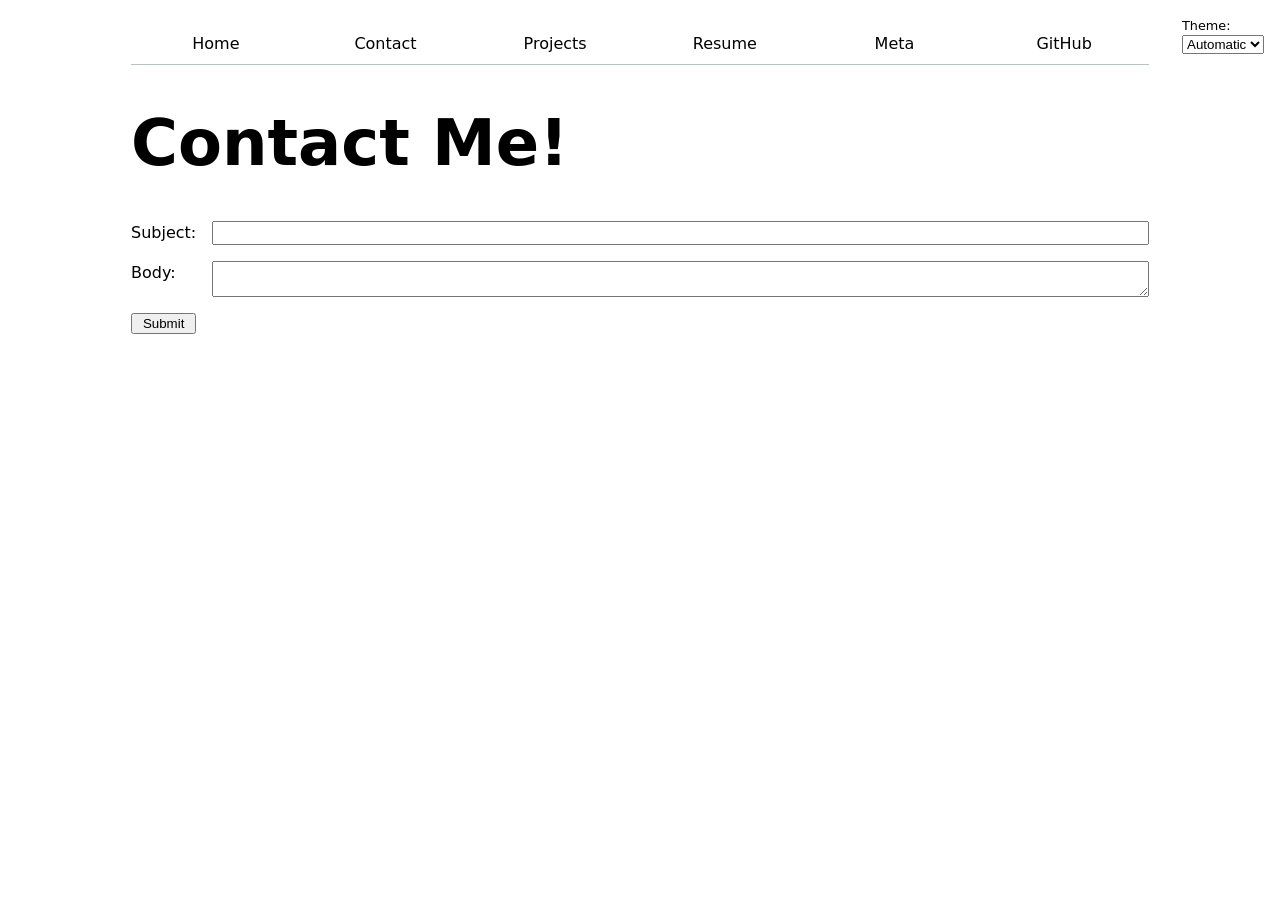
<file: contact/index.html>
<!DOCTYPE html>
<html lang="en">
<head>
    <link rel="stylesheet" href="../style.css">
    <meta charset="UTF-8">
    <meta name="viewport" content="width=device-width, initial-scale=1.0">
    <title>Contact Beliz Akbulut</title>
</head>
<body>
    <script src="../global.js" type="module"></script>
    <h1>Contact Me!</h1>
    <form action="mailto:bakbulut@ucsd.edu" method="GET">
        <!-- <label>Email:
            <input name="email" type="email">
        </label> -->
        
        <label>
            Subject:
            <input name="subject">
        </label>
        
        <label>
            Body:
            <textarea name="body"></textarea>
        </label>
        
        <button>Submit</button>
    </form>
</body>
</html>
</file>
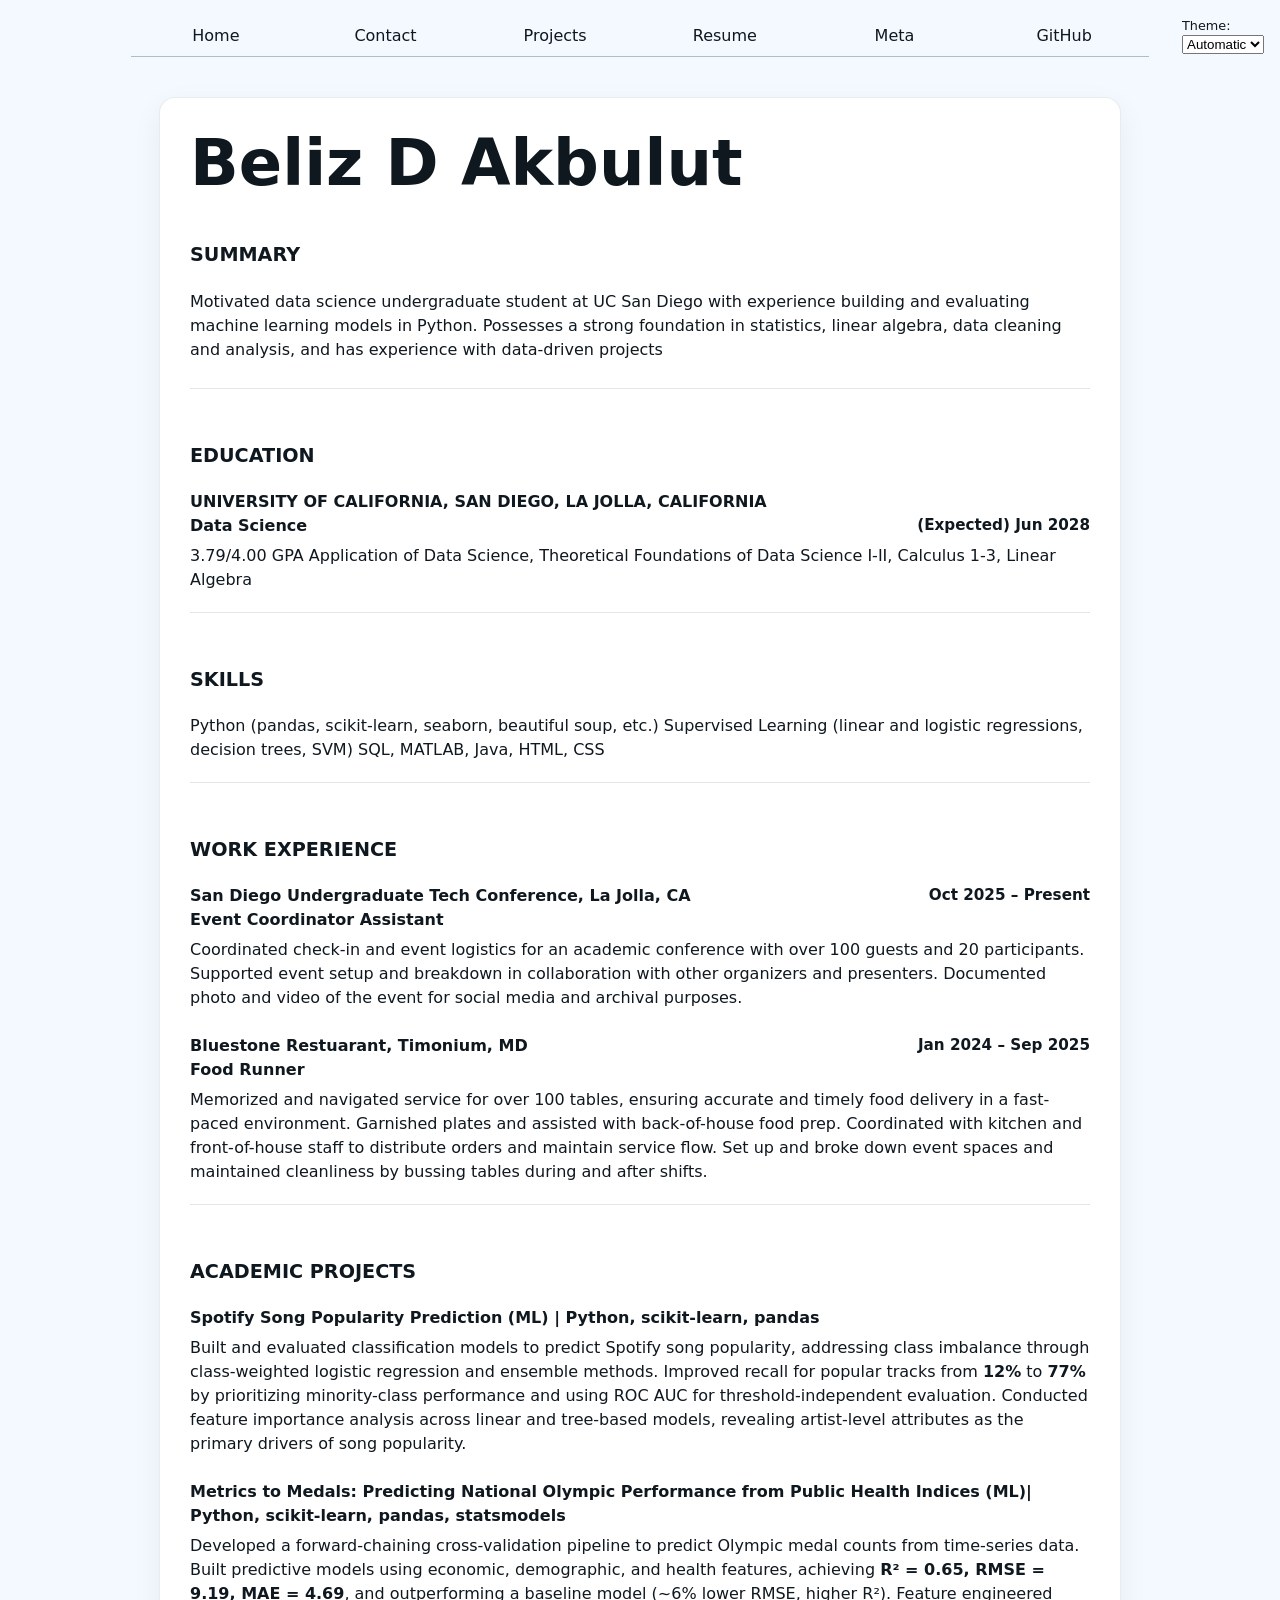
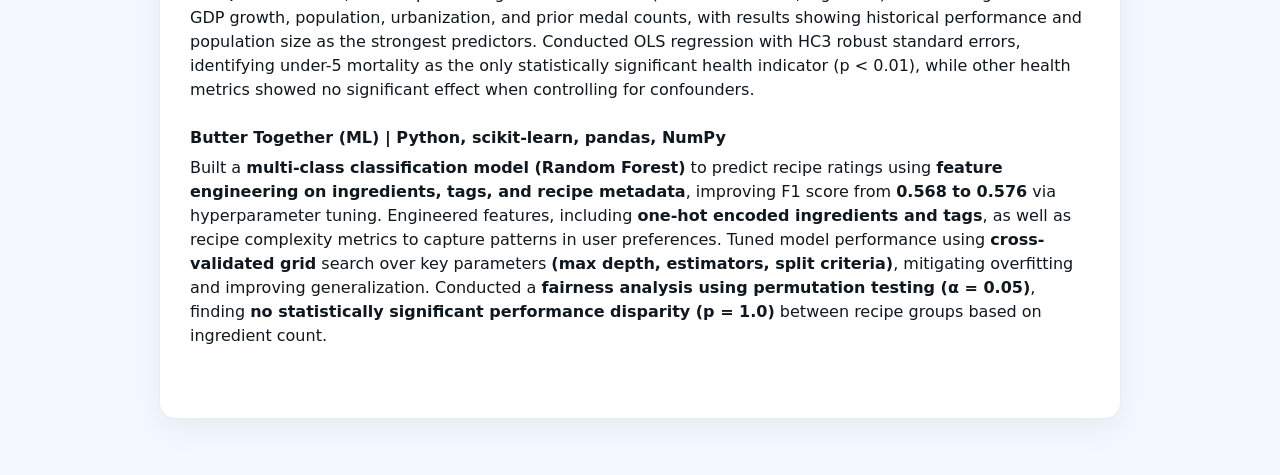
<file: resume/index.html>
<!DOCTYPE html>
<html lang="en">
<head>
    <link rel="stylesheet" href="resume_style.css">
    <link rel="stylesheet" href="../style.css">
    <meta charset="UTF-8">
    <meta name="viewport" content="width=device-width, initial-scale=1.0">
    <title>Beliz Akbulut Resume</title>
</head>
<body>
    <script src="../global.js" type="module"></script>
    <article>
        <h1>Beliz D Akbulut</h1>
        <section>
            <h2>SUMMARY</h2> <hr />
            <p>
                Motivated data science undergraduate student at UC San Diego with experience building 
                and evaluating machine learning models in Python. Possesses a strong foundation in statistics,
                linear algebra, data cleaning and analysis, and has experience with data-driven projects
            </p>
        </section>
        <section>
            <h2>EDUCATION</h2> <hr />
            <p><b>UNIVERSITY OF CALIFORNIA, SAN DIEGO, LA JOLLA, CALIFORNIA<br> Data Science
                <time datetime="2024-09/2028-06">(Expected) Jun 2028</time></b></p>

            <ul>
                <li>3.79/4.00 GPA</li>
                <li>Application of Data Science, Theoretical Foundations of Data Science I-II, Calculus 1-3, Linear Algebra</li>
            </ul>

        </section>
        <section>
            <h2>SKILLS</h2> <hr />
            <ul>
                <li>Python (pandas, scikit-learn, seaborn, beautiful soup, etc.)</li>
                <li>Supervised Learning (linear and logistic regressions, decision trees, SVM)</li>
                <li>SQL, MATLAB, Java, HTML, CSS</li>
              </ul>
        </section>

        <section>
            <h2>WORK EXPERIENCE</h2> <hr />
            <p><b>San Diego Undergraduate Tech Conference, La Jolla, CA
                <time datetime="2025-10/2026-04">Oct 2025 – Present</time>
                <br>Event Coordinator Assistant</b></p>
                <ul>
                    <li>Coordinated check-in and event logistics for an academic conference with over 100 guests and 20 participants.</li>
                    <li>Supported event setup and breakdown in collaboration with other organizers and presenters.</li>
                    <li>Documented photo and video of the event for social media and archival purposes.</li>
                </ul>

            <p><b><br>Bluestone Restuarant, Timonium, MD
                <time datetime="2024-01/2025-09">Jan 2024 – Sep 2025</time>
                <br>Food Runner</b></p>
                <ul>
                    <li>Memorized and navigated service for over 100 tables, ensuring accurate and timely food delivery in a fast-paced environment.</li>
                    <li>Garnished plates and assisted with back-of-house food prep.</li>
                    <li>Coordinated with kitchen and front-of-house staff to distribute orders and maintain service flow.</li>
                    <li>Set up and broke down event spaces and maintained cleanliness by bussing tables during and after shifts.</li>
                </ul>
        </section>
        <section>
            <h2>ACADEMIC PROJECTS</h2><hr />
            <p><b>Spotify Song Popularity Prediction (ML) | Python, scikit-learn, pandas</b></p>
                <ul>
                    <li>Built and evaluated classification models to predict Spotify song popularity, addressing class imbalance through class-weighted
                        logistic regression and ensemble methods.</li>
                    <li>Improved recall for popular tracks from <b>12%</b> to <b>77%</b> by prioritizing minority-class performance and using ROC AUC for
                        threshold-independent evaluation.</li>
                    <li>Conducted feature importance analysis across linear and tree-based models, revealing artist-level attributes as the primary drivers
                        of song popularity.</li>
                </ul>

            <p><b><br>Metrics to Medals: Predicting National Olympic Performance from Public Health Indices (ML)| Python, scikit-learn, pandas, statsmodels</b></p>
                <ul>
                    <li>Developed a forward-chaining cross-validation pipeline to predict Olympic medal counts from time-series data.</li>
                    <li>Built predictive models using economic, demographic, and health features, achieving <b>R² = 0.65, RMSE = 9.19, MAE = 4.69</b>, and
                        outperforming a baseline model (~6% lower RMSE, higher R²).</li>
                    <li>Feature engineered GDP growth, population, urbanization, and prior medal counts, with results showing historical performance
                        and population size as the strongest predictors.</li>
                    <li>Conducted OLS regression with HC3 robust standard errors, identifying under-5 mortality as the only statistically significant health
                        indicator (p < 0.01), while other health metrics showed no significant effect when controlling for confounders.</li>
                </ul>

            <p><b><br>Butter Together (ML) | Python, scikit-learn, pandas, NumPy</b></p>
                <ul>
                    <li>Built a <b>multi-class classification model (Random Forest)</b> to predict recipe ratings using <b>feature engineering on ingredients, tags,
                        and recipe metadata</b>, improving F1 score from <b>0.568 to 0.576</b> via hyperparameter tuning.</li>
                    <li>Engineered features, including <b>one-hot encoded ingredients and tags</b>, as well as recipe complexity metrics to capture patterns in
                        user preferences.</li>
                    <li>Tuned model performance using <b>cross-validated grid</b> search over key parameters <b>(max depth, estimators, split criteria)</b>, mitigating
                        overfitting and improving generalization.</li>
                    <li>Conducted a <b>fairness analysis using permutation testing (α = 0.05)</b>, finding <b>no statistically significant performance disparity (p =
                        1.0)</b> between recipe groups based on ingredient count.</li>
                </ul>
        </section>
    </article>
</body>
</html>
</file>
<file: style.css>
:root {
    --color-accent: oklch(65% 50% 0);
    color-scheme: light dark; 
    --color: oklch(60% 45% 0);
}
a:hover {
    border-bottom: 0.4em solid var(--color-accent);
    background-color: color-mix(in oklch, var(--color-accent), canvas 85%);
}

body {
    /* Set line height to 1.5 times the font size and use the OS's UI font 
    as the wesbite font */
    font: 100%/1.5 system-ui;
    max-width: 100ch;
    margin-inline: auto;
    padding: 1rem;
    accent-color: var(--color-accent);
}

ul {
    display: contents;
}

li {
    display: contents;
}

nav {
    --border-color: oklch(50% 10% 200 / 40%);
    display: flex;
    margin-bottom: 2rem;
    border-bottom-width: 1px;
    border-bottom-style: solid;
    border-bottom-color: var(--border-color);
}
nav a {
    flex: 1;
    text-decoration: none;
    color: inherit;
    text-align: center;
    padding: 0.5em;
}

.current {
    border-bottom: 0.4em solid oklch(80% 3% 200);
    padding-bottom: 0.25em;
}

form {
    display: grid;
    grid-template-columns: auto 1fr;
    gap: 1em;
}
label {
    display:grid;
    grid-template-columns: subgrid;
    grid-column: 1 / -1;
}

.projects {
    display: grid;
    grid-template-columns: repeat(auto-fill, minmax(15em, 1fr));
    gap: 1em;
}

article {
    display: grid;
    grid-template-rows: subgrid;
    grid-row: span 3;
    gap: 1em;
}

h1 {
    font-size: 400%;
}

h1, h2, h3, h4, h5, h6 {
    line-height: 1.1;
    text-wrap: balance;
}

h2 {
    margin: 0;
}
.color-scheme {
    position: absolute;
    top: 1rem;
    right: 1rem;
    font-size: 80%;
    font-family: inherit;
}
dl {
    display: grid;
    grid-template-columns: repeat(4, 1fr);
    margin: 0;
    padding: 12px;
}

dt {
    grid-row: 1;
    font-weight: bold;
}

dd {
    grid-row: 2;
    margin: 0;
}

.projects img {
    width: 100%;
    height: auto;
}

section {
    margin: 20px 0;
    padding-bottom: 20px;
    border-bottom: 1px solid #e5e5e5;
}

section:last-of-type {
    border-bottom: none;
}

#projects-pie-plot{
    max-width: 20em;
    margin-block: 2em;

    overflow: visible;
}

.legend {
    display: flex;
    justify-content: center; 
    flex-wrap: wrap; 
    gap: 1.5em;
  
    list-style: none;
    padding: 0.75em 1em;
    margin-top: 1.5em;
    margin-bottom: 2em;
  
    border: 1px solid #ccc;
    border-radius: 6px;
    width: fit-content; 
    margin-left: auto;
    margin-right: auto;
    background: #f9f9f9;
  }

  .legend li {
    display: flex;
    align-items: center;
    gap: 0.4em;
    font-size: 0.9rem;
  }

  .legend .swatch {
    width: 0.9em;
    height: 0.9em;
    background-color: var(--color);
    border-radius: 50%;
    display: inline-block;
  }


  &:has(path:hover) {
    path:not(:hover) {
        opacity: 0.5;
    }
  }
  path { 
    transition: 300ms;
    cursor: pointer;
  }

  .selected {
    --color: oklch(60% 45% 0) !important;
  
    &:is(path) {
      fill: var(--color);
    }
  }
  .searchBar {
    display: flex;
    justify-content: center; 
    flex-wrap: wrap; 
    gap: 1.5em;
  
    list-style: none;
    padding: 0.75em 1em;
    margin-top: 1.5em;
    margin-bottom: 2em;
  
    border: 1px solid #ccc;
    border-radius: 6px;
    width: fit-content; 
    margin-left: auto;
    margin-right: auto;
    background: #f9f9f9;
  }
  
  .stats {
    display: grid;
    grid-template-rows: auto auto;
    grid-auto-flow: column;
    justify-content: space-between;
    gap: 1rem 2rem;
    border: 1px solid #ccc;
    border-radius: 6px;
    background: #f9f9f9;
  }
  
  .stats dt {
    grid-row: 1;
    font-weight: 400;
    color: gray;
  }
  
  .stats dd {
    grid-row: 2;
    margin: 0;
    font-size: 2rem;
  }

  .stats #summary {
    margin-bottom: 8px;
    font-weight: 600;
  }

  .gridLines {
    color: #ccc
  }

  dl.info {
    display: grid;
    grid-template-columns: auto 1fr;
    background-color:white;
    border-radius: 8px; 
    column-gap: 12px;
    row-gap: 4px;
    padding: 10px 14px;
    border: 1px solid #ddd;
    box-shadow: 0 4px 12px rgba(0,0,0, 0.15);
    font-size: 0.9rem;

    transition-duration: 500ms;
    transition-property: opacity, visibility;
  }

dl.info[hidden]:not(:hover, :focus-within) {
    opacity: 0;
    visibility: hidden;
}

dl.info dt,
dl.info dd {
    margin: 0;
}

dl.info dt {
    color: #777;
    font-size: 0.8rem;
    text-transform: uppercase;
    letter-spacing: 0.03em;
}

dl.info dd{
    font-weight: bold;
    color: #222;
}

.tooltip {
    position: fixed;
    top: 1em;
    left: 1em;
}

circle {
    transition: 200ms;
    transform-origin: center;
    transform-box: fill-box;
}

circle:hover {
    transform: scale(1.5);
}


@keyframes marching-ants {
    to {
      stroke-dashoffset: -8; /* 5 + 3 */
    }
  }
  
  .selection {
    fill-opacity: 0.1;
    stroke: black;
    stroke-opacity: 0.7;
    stroke-dasharray: 5 3;
    animation: marching-ants 2s linear infinite;
  }

  circle.selected {
    fill: #ff6b6b;
  }

  .project-link {
    color: var(--color-accent);
    text-decoration: none;
    font-weight: 600;
    display: inline;
    margin-top: -0.5em;
}

/* override your global hover rule */
.project-link:hover {
  border-bottom: 0.2em solid var(--color-accent);
  background: none;
}
</file>
<file: resume/resume_style.css>
/* Reset
body, h1, h2, p, ul {
    margin: 0;
    padding: 0;
}

Base
body {
    font-family: 'Intero', system-ui, -apple-system, sans-serif;
    background: oklch(98% 0.01 250);
    color: oklch(20% 0.02 250);
    line-height: 1.6;
}
Dates
time {
    float: right;
    color: oklch(55% 0.01 250);
    font-size: 0.95rem;
}

Container
article {
    max-width: 900px;
    margin: 40px auto;
    padding: 30px;
    background: oklch(100% 0 0);
    border-radius: 16px;

    border: 1px solid oklch(85% 0.02 250 / 40%);
    box-shadow: 0 10px 30px oklch(0% 0 0 / 6%);
}

Name
h1 {
    font-size: 2.4rem;
    font-weight: 700;
    margin-bottom: 10px;
    color: oklch(55% 0.18 250);
}

h2 {
    font-size: 1.2rem;
    margin-bottom: 10px;
    color: oklch(60% 0.2 280);
    letter-spacing: 0.5px;
}

Divider
hr {
    border: none;
    height: 1px;
    background: oklch(85% 0.02 250 / 40%);
    margin-bottom: 15px;
}

Sections as cards
section {
    margin-top: 25px;
}

Lists
ul {
    margin-left: 20px;
    margin-top: 8px;
}

li {
    margin-bottom: 6px;
    color: oklch(35% 0.02 250);
}

p {
    margin-bottom: 8px;
    color: oklch(30% 0.02 250);
}

Bold titles
b {
    font-weight: 600;
    color: #111;
}  */

/* Reset */
body, h1, h2, p, ul {
    margin: 0;
    padding: 0;
}

/* =========================
   LIGHT MODE (JS: light)
========================= */
html[style*="color-scheme: light"] body {
    background: oklch(98% 0.01 250);
    color: oklch(20% 0.02 250);
}

html[style*="color-scheme: light"] article {
    background: oklch(100% 0 0);
    border: 1px solid oklch(85% 0.02 250 / 40%);
    box-shadow: 0 10px 30px oklch(0% 0 0 / 6%);
}

/* =========================
   DARK MODE (JS: dark)
========================= */
html[style*="color-scheme: dark"] body {
    background: oklch(15% 0.02 250);
    color: oklch(90% 0.01 250);
}

html[style*="color-scheme: dark"] article {
    background: oklch(20% 0.02 250);
    border: 1px solid oklch(70% 0.02 250 / 30%);
    box-shadow: 0 10px 30px oklch(0% 0 0 / 40%);
}

/* =========================
   AUTO MODE (JS: light dark)
   THIS is what was missing
========================= */
@media (prefers-color-scheme: light) {
    html[style*="color-scheme: light dark"] body {
        background: oklch(98% 0.01 250);
        color: oklch(20% 0.02 250);
    }

    html[style*="color-scheme: light dark"] article {
        background: oklch(100% 0 0);
        border: 1px solid oklch(85% 0.02 250 / 40%);
        box-shadow: 0 10px 30px oklch(0% 0 0 / 6%);
    }
}

@media (prefers-color-scheme: dark) {
    html[style*="color-scheme: light dark"] body {
        background: oklch(15% 0.02 250);
        color: oklch(90% 0.01 250);
    }

    html[style*="color-scheme: light dark"] article {
        background: oklch(20% 0.02 250);
        border: 1px solid oklch(70% 0.02 250 / 30%);
        box-shadow: 0 10px 30px oklch(0% 0 0 / 40%);
    }
}

/* =========================
   shared styling
========================= */

body {
    font-family: 'Inter', system-ui, -apple-system, sans-serif;
    line-height: 1.6;
}

article {
    max-width: 900px;
    margin: 40px auto;
    padding: 30px;
    border-radius: 16px;
}

h1 {
    font-size: 2.4rem;
    font-weight: 700;
    margin-bottom: 10px;
}

h2 {
    font-size: 1.2rem;
    margin-bottom: 10px;
}

li, p {
    margin-bottom: 6px;
}

time {
    float: right;
    font-size: 0.95rem;
}

hr {
    border: none;
    height: 1px;
    margin-bottom: 15px;
}
</file>
